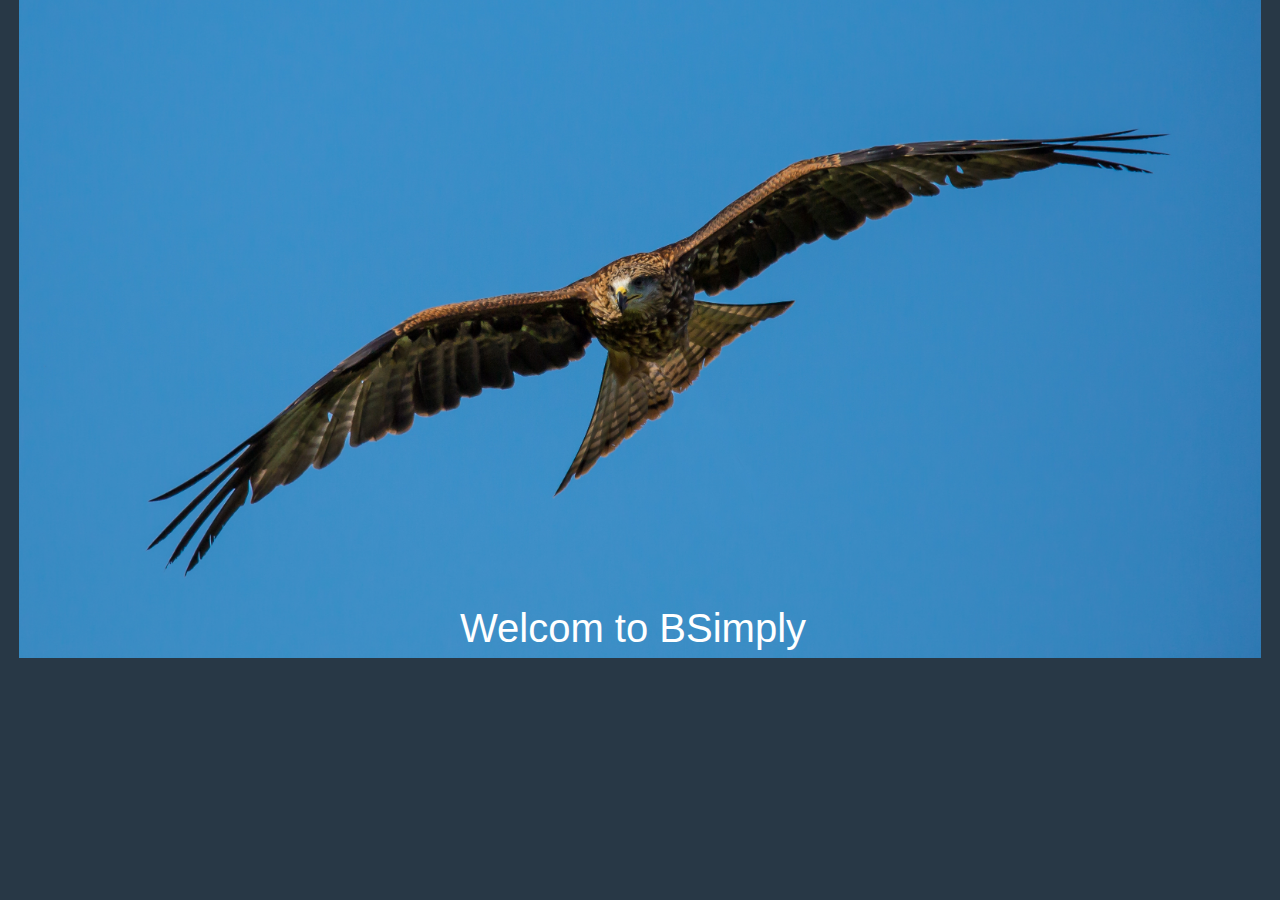
<file: index.html>
<!DOCTYPE>
<html>
<head>
<meta http-equiv="Content-Type" content="text/html; charset=UTF-8">
<meta charset="utf-8">
<meta name="viewport" content="width=device-width, initial-scale=1.0">
<title>BSimply</title>
<link rel="stylesheet" type="text/css" href="css/bootstrap.css"/>
<link rel="stylesheet" type="text/css" href="css/stylesheet.css"/>
<link rel="stylesheet" type="text/css" href="css/highlight.css"/>
<script src="js/highlight.pack.js"></script>
<script>hljs.initHighlightingOnLoad();</script>

</head>

<body>
<div class="container-fluid">

<div class="row">
<div class="col-sm-12">
<img src="img/home_pic.jpg" width="100%"/>
<div style="margin-top:-3rem;"><p style="margin:auto;width:18rem;font-size:2rem;font-family:arial;">Welcom to BSimply</p></div>
</div>
</div>

</div>
</body>
</html>
</file>
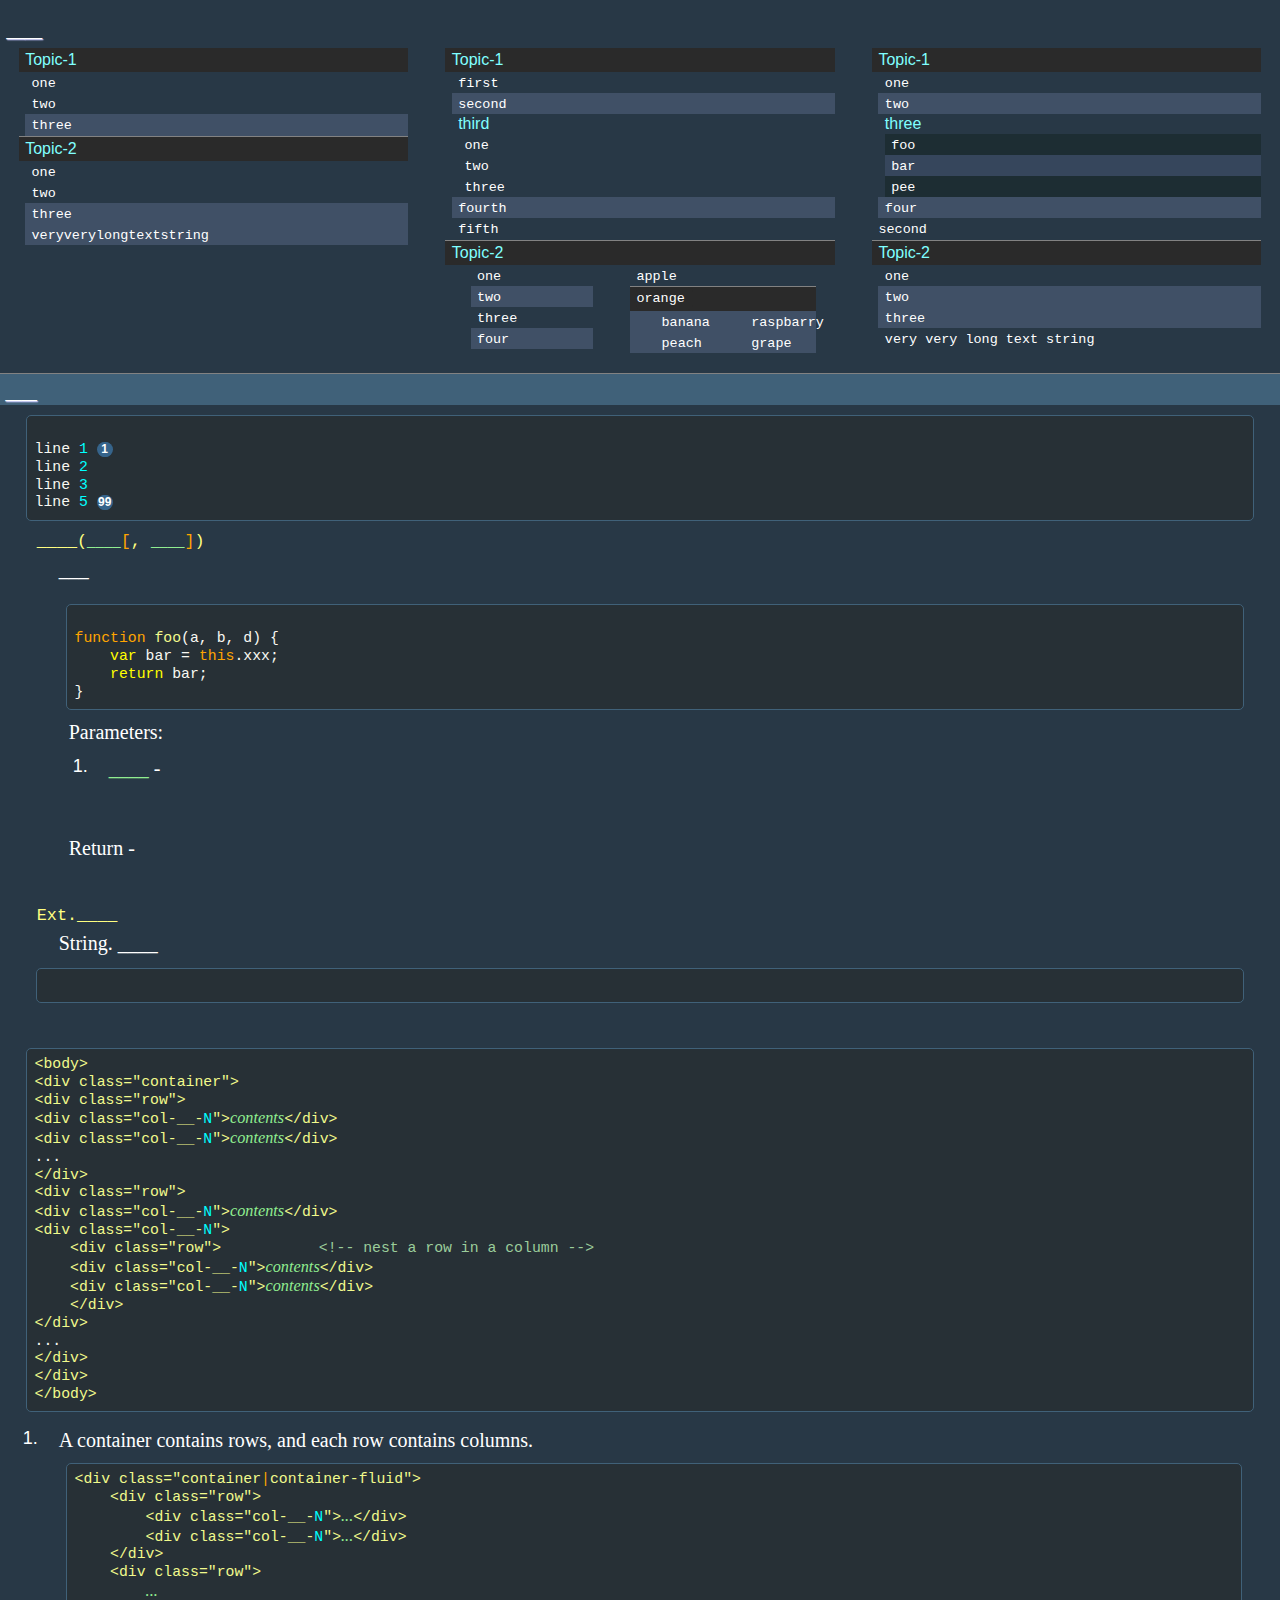
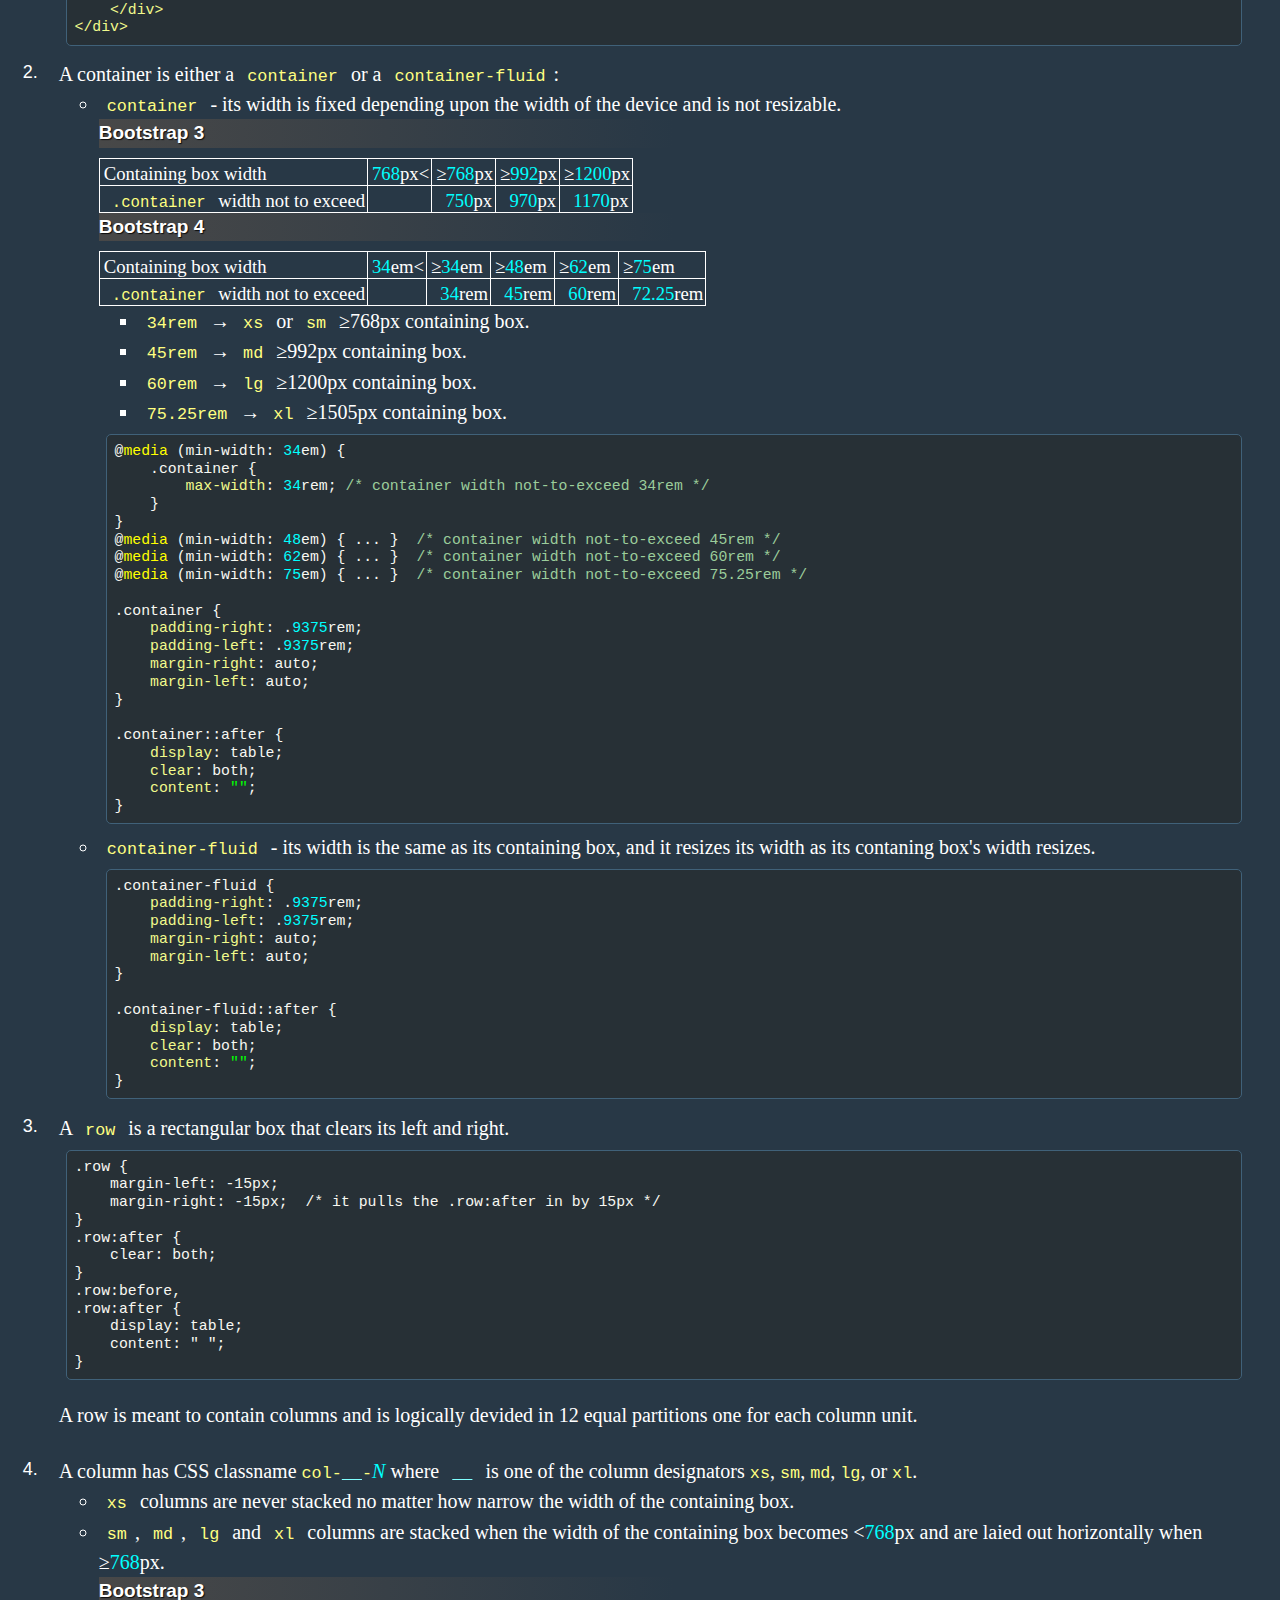
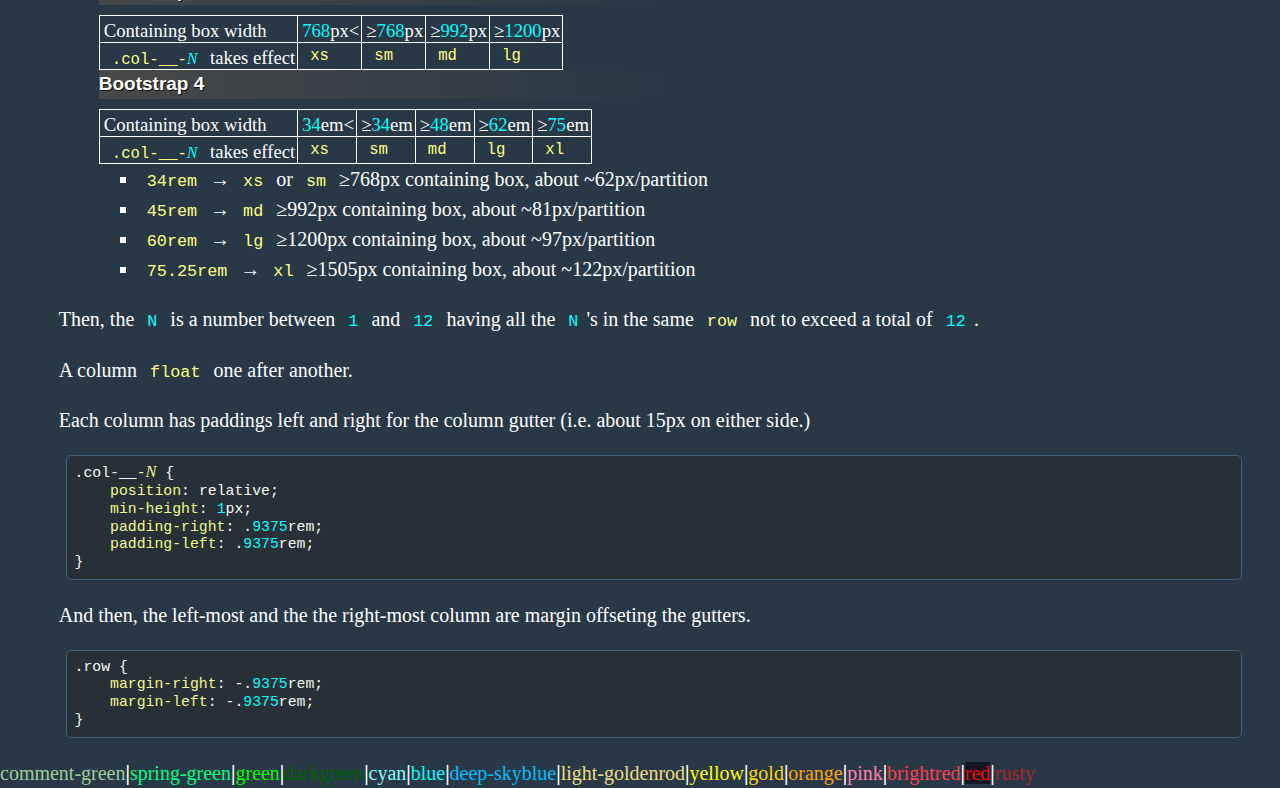
<file: skel.html>
<!DOCTYPE>
<html>
<head>
<meta http-equiv="Content-Type" content="text/html; charset=UTF-8">
<meta charset="utf-8">
<meta name="viewport" content="width=device-width, initial-scale=1.0">
<title>__</title>
<link rel="stylesheet" type="text/css" href="css/bootstrap.css"/>
<link rel="stylesheet" type="text/css" href="css/stylesheet.css"/>
<link rel="stylesheet" type="text/css" href="css/highlight.css"/>
<script src="js/highlight.pack.js"></script>
<script>hljs.initHighlightingOnLoad();</script>

</head>

<body>
<header>__</header>
<div class="container-fluid">

<div class="row toc">
    <div class="col-sm-4">
        <ul>
        <li><a class="topic" href="#__">Topic-1</a>
            <ul>
            <div class="grp">
            <li><a href="#__"><code class="white">one</code></a></li>
            <li><a href="#__"><code class="white">two</code></a></li>
            </div>
            <div class="grp bg-offset">
            <li><a href="#__"><code class="white">three</code></a></li>
            </div>
            </ul>
        </li>
        <li><a class="topic-sep-top" href="#__">Topic-2</a>
            <ul>
            <div class="grp">
            <li><a href="#__"><code class="white">one</code></a></li>
            <li><a href="#__"><code class="white">two</code></a></li>
            </div>
            <div class="grp bg-offset">
            <li><a href="#__"><code class="white">three</code></a></li>
            <li><a href="#__"><code class="white">veryverylongtextstring</code></a></li>
            </div>
            </ul>
        </li>
        </ul>
    </div>
    <div class="col-sm-4">
        <ul>
        <li><a class="topic" href="#__">Topic-1</a>
            <ul>
            <div class="grp">
            <li><a href="#__"><code class="white">first</code></a></li>
            </div>
            <div class="grp bg-offset">
            <li><a href="#__"><code class="white">second</code></a></li>
            </div>
            <div class="grp">
            <li><a href="#__">third</a>
                <ul>
                <li><a href="#__"><code class="white">one</code></a></li>
                <li><a href="#__"><code class="white">two</code></a></li>
                <li><a href="#__"><code class="white">three</code></a></li>
                </ul>
            </li>
            </div>
            <div class="grp bg-offset">
            <li><a href="#__"><code class="white">fourth</code></a></li>
            </div>
            <div class="grp">
            <li><a href="#__"><code class="white">fifth</code></a></li>
            </div>
            </ul>
        </li>
        <li><a class="topic-sep-top" href="#__">Topic-2</a>
            <div class="row">
            <div class="col-sm-5">
            <ul>
            <div class="grp">
            <li><a href="#__"><code class="white">one</code></a></li>
            </div>
            <div class="grp bg-offset">
            <li><a href="#__"><code class="white">two</code></a></li>
            </div>
            <div class="grp">
            <li><a href="#__"><code class="white">three</code></a></li>
            </div>
            <div class="grp bg-offset">
            <li><a href="#__"><code class="white">four</code></a></li>
            </div>
            </ul>
            </div>
            <div class="col-sm-7">
            <ul>
            <div class="grp">
            <li><a href="#__"><code class="white">apple</code></a></li>
            </div>
            <div class="grp bg-offset">
            <li><a class="topic-sep-top" href="#__"><code class="white">orange</code></a>
                <div class="row">
                    <div class="col-sm-6">
                    <ul>
                    <div class="grp">
                    <li><a href="#__"><code class="white">banana</code></a></li>
                    </div>
                    <div class="grp bg-offset">
                    <li><a href="#__"><code class="white">peach</code></a></li>
                    </div>
                    </ul>
                    </div>

                    <div class="col-sm-6">
                    <ul>
                    <div class="grp">
                    <li><a href="#__"><code class="white">raspbarry</code></a></li>
                    </div>
                    <div class="grp bg-offset">
                    <li><a href="#__"><code class="white">grape</code></a></li>
                    </div>
                    </ul>
                    </div>
                </div>
            </li>
            </div>
            </ul>
            </div>
            </div>
        </li>
        </ul>
    </div>
    <div class="col-sm-4">
        <ul>
        <li><a class="topic" href="#__">Topic-1</a>
            <ul>
            <div class="grp">
            <li><a href="#__"><code class="white">one</code></a></li>
            </div>
            <div class="grp bg-offset">
            <li><a href="#__"><code class="white">two</code></a></li>
            </div>
            <div class="grp">
            <li><a href="#__">three</a>
                <ul>
                <div class="grp-2">
                <li><a href="#__"><code class="white">foo</code></a></li>
                </div>
                <div class="grp-2 bg-offset-2">
                <li><a href="#__"><code class="white">bar</code></a></li>
                </div>
                <div class="grp-2">
                <li><a href="#__"><code class="white">pee</code></a></li>
                </div>
                </ul>
            </li>
            </div>
            <div class="grp bg-offset">
            <li><a href="#__"><code class="white">four</code></a></li>
            </div>
            </ul>
        </li>
        <li><a href="#__"><code class="white">second</code></a></li>
        <li><a class="topic-sep-top" href="#__">Topic-2</a>
            <ul>
            <div class="grp">
            <li><a href="#__"><code class="white">one</code></a></li>
            </div>
            <div class="grp bg-offset">
            <li><a href="#__"><code class="white">two</code></a></li>
            <li><a href="#__"><code class="white">three</code></a></li>
            </div>
            <div class="grp">
            <li><a href="#__"><code class="white">very very long text string</code></a></li>
            </div>
            </ul>
        </li>
        </ul>
    </div>
</div>

<div class="clear-all"></div>



















<div class="row">
<div class="col-sm-12">
<a name="__"></a>
<h1>__</h1>
<pre class="js"><code class="js">
line 1 <span class="bubb">1</span>
line 2
line 3
line 5 <span class="bubb nohljs">99</span>
</code></pre>
</div>
</div>





<dl>  <!-- begin-of-dl-top -->


<a name="____"></a>
<dt><code>____(<i class="var">____</i><span class="orange">[</span>, <i class="var">____</i><span class="orange">]</span>)</code></dt>
<dd><p class="nogaptop">___
    </p>
    <pre class="js"><code class="js">
function foo(a, b, d) {
    var bar = this.xxx;
    return bar;
}
</code></pre>
    <dl><dt>Parameters:</dt>
        <dt><ol>
            <li><i class="var">____</i> - </li>
            </ol>
        </dt>
        <br/>
        <dt>Return - 
        </dt>
    </dl>
</dd>
<br/>


<a name="____"></a>
<dt><code>Ext.____</code></dt>
<dd>String.  ____
</dd>
    <pre class="js"><code class="js">
</code></pre>
<br/>

</dl>  <!-- end-of-dl-top -->

<pre class="xml"><code class="xml">&lt;body&gt;
&lt;div class="container"&gt;
&lt;div class="row"&gt;
&lt;div class="col-__-<span class="blue">N</span>"&gt;<i class="var">contents</i>&lt;/div&gt;
&lt;div class="col-__-<span class="blue">N</span>"&gt;<i class="var">contents</i>&lt;/div&gt;
...
&lt;/div&gt;
&lt;div class="row"&gt;
&lt;div class="col-__-<span class="blue">N</span>"&gt;<i class="var">contents</i>&lt;/div&gt;
&lt;div class="col-__-<span class="blue">N</span>"&gt;
    &lt;div class="row"&gt;           &lt;!-- nest a row in a column --&gt;
    &lt;div class="col-__-<span class="blue">N</span>"&gt;<i class="var">contents</i>&lt;/div&gt;
    &lt;div class="col-__-<span class="blue">N</span>"&gt;<i class="var">contents</i>&lt;/div&gt;
    &lt;/div&gt;
&lt;/div&gt;
...
&lt;/div&gt;
&lt;/div&gt;
&lt;/body&gt;
</code></pre>
<ol>
<li>A container contains rows, and each row contains columns.
    <pre class="xml"><code class="xml">&lt;div class="container<span class="orange">|</span>container-fluid"&gt;
    &lt;div class="row"&gt;
        &lt;div class="col-__-<span class="blue">N</span>"&gt;<i class="var">...</i>&lt;/div&gt;
        &lt;div class="col-__-<span class="blue">N</span>"&gt;<i class="var">...</i>&lt;/div&gt;
    &lt;/div&gt;
    &lt;div class="row"&gt;
        <i class="var">...</i>
    &lt;/div&gt;
&lt;/div&gt;
</code></pre>
</li>
<li>A container is either a <code>container</code> or a <code>container-fluid</code>:
    <ul>
    <li><code>container</code> - its width is fixed depending upon the width of the device and
        is not resizable.
        <label class="sub-heading">Bootstrap 3</label>
        <table>
        <tr><td>Containing box width</td>
            <td><span class="blue">768</span>px&lt;</td>
            <td>&ge;<span class="blue">768</span>px</td>
            <td>&ge;<span class="blue">992</span>px</td>
            <td>&ge;<span class="blue">1200</span>px</td>
        </tr>
        <tr><td><code>.container</code> width not to exceed</td>
            <td></td>
            <td>&nbsp;&nbsp;<span class="blue">750</span>px</td>
            <td>&nbsp;&nbsp;<span class="blue">970</span>px</td>
            <td>&nbsp;&nbsp;<span class="blue">1170</span>px</td>
        </tr>
        </table>
        <label class="sub-heading">Bootstrap 4</label>
        <table>
        <tr><td>Containing box width</td>
            <td><span class="blue">34</span>em&lt;</td>
            <td>&ge;<span class="blue">34</span>em</td>
            <td>&ge;<span class="blue">48</span>em</td>
            <td>&ge;<span class="blue">62</span>em</td>
            <td>&ge;<span class="blue">75</span>em</td>
        </tr>
        <tr><td><code>.container</code> width not to exceed</td>
            <td></td>
            <td>&nbsp;&nbsp;<span class="blue">34</span>rem</td>
            <td>&nbsp;&nbsp;<span class="blue">45</span>rem</td>
            <td>&nbsp;&nbsp;<span class="blue">60</span>rem</td>
            <td>&nbsp;&nbsp;<span class="blue">72.25</span>rem</td>
        </tr>
        </table>
        <ul>
        <li><code>34rem</code> &rarr; <code>xs</code> or <code>sm</code> &ge;768px containing box.</li>
        <li><code>45rem</code> &rarr; <code>md</code> &ge;992px containing box.</li>
        <li><code>60rem</code> &rarr; <code>lg</code> &ge;1200px containing box.</li>
        <li><code>75.25rem</code> &rarr; <code>xl</code> &ge;1505px containing box.</li>
        </ul>
        <pre class="css"><code class="css">@media (min-width: 34em) {
    .container {
        max-width: 34rem; <span class="comment-green">/* container width not-to-exceed 34rem */</span>
    }
}
@media (min-width: 48em) { ... }  <span class="comment-green">/* container width not-to-exceed 45rem */</span>
@media (min-width: 62em) { ... }  <span class="comment-green">/* container width not-to-exceed 60rem */</span>
@media (min-width: 75em) { ... }  <span class="comment-green">/* container width not-to-exceed 75.25rem */</span>

.container {
    padding-right: .9375rem;
    padding-left: .9375rem;
    margin-right: auto;
    margin-left: auto;
}

.container::after {
    display: table;
    clear: both;
    content: "";
}
</code></pre>
    </li>
    <li><code>container-fluid</code> - its width is the same as its containing box, and it resizes its
        width as its contaning box's width resizes.
        <pre class="css"><code class="css">.container-fluid {
    padding-right: .9375rem;
    padding-left: .9375rem;
    margin-right: auto;
    margin-left: auto;
}

.container-fluid::after {
    display: table;
    clear: both;
    content: "";
}
</code></pre>
    </li>
    </ul>
</li>
<li>A <code>row</code> is a rectangular box that clears its left and right.
    <pre class="xml"><code class="xml">.row {
    margin-left: -15px;
    margin-right: -15px;  /* it pulls the .row:after in by 15px */
}
.row:after {
    clear: both;
}
.row:before,
.row:after {
    display: table;
    content: " ";
}
</code></pre>

    <p>A row is meant to contain columns and is logically devided in 12 equal partitions one for each
       column unit.</p>
</li>
<li>A column has CSS classname
    <tt>col-<u class="cyan">&nbsp;&nbsp;</u>-</tt><span class="blue"><i>N</i></span> where
    <code><u class="cyan">&nbsp;&nbsp;</u></code> is one of the column designators <tt>xs</tt>,
    <tt>sm</tt>, <tt>md</tt>, <tt>lg</tt>, or <tt>xl</tt>.
    <ul>
    <li><code>xs</code> columns are never stacked no matter how narrow the width of the containing box.</li>
    <li><code>sm</code>, <code>md</code>, <code>lg</code> and <code>xl</code> columns are stacked when the
        width of the containing box becomes &lt;<span class="blue">768</span>px and are laied out
        horizontally when &ge;<span class="blue">768</span>px.
        <label class="sub-heading">Bootstrap 3</label>
        <table>
        <tr><td>Containing box width</td>
            <td><span class="blue">768</span>px&lt;</td>
            <td>&ge;<span class="blue">768</span>px</td>
            <td>&ge;<span class="blue">992</span>px</td>
            <td>&ge;<span class="blue">1200</span>px</td>
        </tr>
        <tr><td><code>.col-__-<i class="var"><span class="blue">N</span></i></code> takes effect</td>
            <td><code>xs</code></td>
            <td><code>sm</code></td>
            <td><code>md</code></td>
            <td><code>lg</code></td>
        </tr>
        </table>
        <label class="sub-heading">Bootstrap 4</label>
        <table>
        <tr><td>Containing box width</td>
            <td><span class="blue">34</span>em&lt;</td>
            <td>&ge;<span class="blue">34</span>em</td>
            <td>&ge;<span class="blue">48</span>em</td>
            <td>&ge;<span class="blue">62</span>em</td>
            <td>&ge;<span class="blue">75</span>em</td>
        </tr>
        <tr><td><code>.col-__-<i class="var"><span class="blue">N</span></i></code> takes effect</td>
            <td><code>xs</code></td>
            <td><code>sm</code></td>
            <td><code>md</code></td>
            <td><code>lg</code></td>
            <td><code>xl</code></td>
        </tr>
        </table>
        <ul>
        <li><code>34rem</code> &rarr; <code>xs</code> or <code>sm</code> &ge;768px containing box,
               about ~62px/partition</li>
        <li><code>45rem</code> &rarr; <code>md</code> &ge;992px containing box, about ~81px/partition</li>
        <li><code>60rem</code> &rarr; <code>lg</code> &ge;1200px containing box, about ~97px/partition</li>
        <li><code>75.25rem</code> &rarr; <code>xl</code> &ge;1505px containing box, about
            ~122px/partition</li>
        </ul>
    </li>
    </ul>

    <p>Then, the <code class="blue">N</code> is a number between
    <code class="blue">1</code> and <code class="blue">12</code> having all the
    <code class="blue">N</code>'s in the same <code>row</code> not to exceed a total of
    <code class="blue">12</code>.

    <p>A column <code>float</code> one after another.</p>

    <p>Each column has paddings left and right for the column gutter (i.e. about 15px on either side.)</p>
    <pre class="css"><code class="css">.col-<u>&nbsp;&nbsp;</u>-<i class="var"><span class="blue">N</span></i> {
    position: relative;
    min-height: 1px;
    padding-right: .9375rem;
    padding-left: .9375rem;
}
</code></pre>

    <p>And then, the left-most and the the right-most column are margin offseting the gutters.</p>
    <pre class="css"><code class="css">.row {
    margin-right: -.9375rem;
    margin-left: -.9375rem;
}
</code></pre>
</li>
</ol>


</div> <!-- end-of container -->

<footer>
<span class="comment-green">comment-green</span><b>|</b><span class="spring-green">spring-green</span><b>|</b><span class="green">green</span><b>|</b><span class="darkgreen">darkgreen</span><b>|</b><span class="cyan">cyan</span><b>|</b><span class="blue">blue</span><b>|</b><span class="deep-skyblue">deep-skyblue</span><b>|</b><span class="light-goldenrod">light-goldenrod</span><b>|</b><span class="yellow">yellow</span><b>|</b><span class="gold">gold</span><b>|</b><span class="orange">orange</span><b>|</b><span class="pink">pink</span><b>|</b><span class="brightred">brightred</span><b>|</b><span class="red">red</span><b>|</b><span class="rusty">rusty</span>
</footer>

</body>
</html>
</file>
<file: css/stylesheet.css>
a:link    { color: #80ffff; }
a:visited { color: #80ffff;  /* #bcff80; */ }
a:hover   { color: #ffc90f; }
a:active  { color: #ff9595; }
a.nol { text-decoration: none; }

/* fonts:
       Verdana, Geneva, sans-serif
       Arial, Helvetica, sans-serif

       Georgia, Times, Times New Roman, serif

   fixed: Monaco, Andale Mono, Courier, Lucida Console, Courier New, monospace
       Windows: Courier New, Lucida Console, Consolas, monospace
       Mac:     Monaco, Courier, Andale Mono, Courier New, monospace
 */
@font-face {
    font-family: Apple Garamond;
    src: url("../fonts/AppleGaramond.ttf");
}


html {
    /* font-size: 20pt; */
    font-family: Apple Garamond; /* , Georgia, Times New Roman, Times, serif; */
    line-height: 1.45em;
}

@media screen and (min-width: 34em) {
    html {
        font-size: 16px;
    }
    .toc {
        line-height: 1.4rem;
    }
}

@media screen and (min-width: 48em) {
    html {
        font-size: 18px;
    }
    .toc {
        line-height: 1.2rem;
    }
}

@media screen and (min-width: 62em) {
    html {
        font-size: 20px;
    }
    .toc {
        line-height: 1rem;
    }
}

@media screen and (min-width: 75em) {
    html {
        font-size: 20px;
    }
    .toc {
        line-height: 0.9rem;
    }
}

body {
    /* font-family inherites from html */
    /* font-size: 1.2em; */     /* relative to html */
    font-family: Georgia, Times New Roman, Times, serif;
    background-color: #283846;    /* #22334d; */  /* #365061; */
    color: #ffffff;
    /* margin-left: 8px; */
    /* margin-right: 8px; */
}

/* overfide bootstrap defined container */
/*
.container {
	padding-left: 0.2em;
	padding-right: 0.2em;
}
*/
.col-md-1,
.col-md-2,
.col-md-3,
.col-md-4,
.col-md-5,
.col-md-6,
.col-md-7,
.col-md-8,
.col-md-9,
.col-md-10,
.col-md-11,
.col-md-12 {
    padding-left: 0;
    padding-right: 0;
}

tfoot {
    /* font-family does not inherite from html */
    /* font-family: Georgia, Times New Roman, Times, serif; */
    font-family: Arial, Helvetica, sans-serif;
    font-size: 1em;     /* relative to html */
}

tbody {
    /* font-family does not inherite from html */
    font-family: /* Georgia, */ Times New Roman, Times, serif;
    font-size: 1.4em;     /* relative to html */
}

ol { counter-reset:li; }
ol>li {
    position:relative; /* Create a positioning context */
    margin:0 4px 0 0; /* Give each list item a left margin to make room for the numbers */
    padding: 6px 8px 0 0; /* Add some spacing around the content */
    list-style: none; /* Disable the normal item numbering */
}
ol>li:before {
    content:counter(li)"."; /* Use the counter as content */
    counter-increment:li; /* Increment the counter by 1 */
    /* li number position and font */
    position:absolute;
    left:-2em;
    font-family: Verdana, Geneva, sans-serif;
    font-size: 0.9em;
}

.follow {
    padding-top: 0;
}

.row.toc {
    font-family: Arial, Helvetica, sans-serif;
    font-size: 0.8em;
    line-height: 1.2em;
}
.row.toc code {
   font-family: Lucida Console, Trebuchet MS, Monaco, Andale Mono, Courier, Courier New, monospace;
}
/*
.toc a,
.toc span {
    margin-left: 10px;
}
*/
code span,
.row.toc code span {
    margin-left: 0;
}

.smaller {
	font-size: 0.85em;
}

.row.toc .row {
    margin-left: 0;
    margin-right: 0;
}

.row.toc .col-md-1:not(:first-child),
.row.toc .col-md-2:not(:first-child),
.row.toc .col-md-3:not(:first-child),
.row.toc .col-md-4:not(:first-child),
.row.toc .col-md-5:not(:first-child),
.row.toc .col-md-6:not(:first-child),
.row.toc .col-md-7:not(:first-child),
.row.toc .col-md-8:not(:first-child),
.row.toc .col-md-9:not(:first-child),
.row.toc .col-md-10:not(:first-child),
.row.toc .col-md-11:not(:first-child),
.row.toc .col-md-12:not(:first-child) {
    border-left: 1px solid #828282;
    /* margin-left: -1px; */
    /* margin-top: 0; */
}
/*
.row.toc .pure-md-1 > ul,
.row.toc .pure-md-2 > ul,
.row.toc .pure-md-3 > ul,
.row.toc .pure-md-4 > ul,
.row.toc .pure-md-5 > ul,
.row.toc .pure-md-6 > ul,
.row.toc .pure-md-7 > ul,
.row.toc .pure-md-8 > ul,
.row.toc .pure-md-9 > ul,
.row.toc .pure-md-10 > ul,
.row.toc .pure-md-11 > ul,
.row.toc .pure-md-12 > ul {
    margin-top: 0;
}
*/

label {
    font-family: Arial Narrow, Helvetica Narrow, Arial, Helvetica, sans-serif;
    font-stretch: condensed;
    font-size: 0.95em;
}
label.sub-heading {
	display: block;
    margin-top: 0.6em3
    padding-left: 4px;
	font-weight: bold;
    background: linear-gradient(to right, #484848, #283846, #283846);
    text-shadow: 1px 1px 1px #0c0c0c;   /* x-offset y-offset blur-size shadow-color */
}

code, tt {
    /* font-family: tahoma, Courier, Courier New, monospace; */
    font-family: Monaco, Andale Mono, Lucida Console, Courier, Courier New, monospace;
    color: #ffff80;
    font-size: 0.84em;
}
/* override bootstrap defined code */
code {
    background-color: inherit;
}

pre {
    /* font-family: Courier, Courier New, monospace; */
    font-family: Monaco, Andale Mono, Lucida Console, Courier, Courier New, monospace;
    border: 1px solid #406179;
    border-radius: 5px;
    margin: 0.5em;
    padding: 0.5em;
    background-color: #273036;    /* #1f3a50; */
    font-size: 0.74em;
    color: #ffff80;
    line-height: 1.2em;
    overflow: auto;
}
.pre-left {
    position: relative;
    float: left;
    margin: 0 3rem 1rem 0;
    z-index: 100
}
.pre-right {
    position: relative;
    float: right;
    margin: 0 0 1rem 3rem;
    z-index: 100
}

.flo-l {
    position: relative;
    float: left;
    margin-right: 2rem;
}

.flo-r {
    position: relative;
    float: right;
    margin-left: 2rem;
}

a:hover code.white,
a:hover code.dim-grey,
a:hover span {
    color: #c0ff3e;  /* #ffa500; */
}
a:hover code.cyan {
    color: #fff68f;  /* #ffa500; */
}
a:hover code.green {
    color: #f0ff70;  /* #ffa500; */
}
a:hover code {
    color: #ff9be7;  /* #ffa500; */
}

/* h1:first-of-type { margin-bottom: 0; } */
h1, h2, h3, h4, h5, header {
    padding-left: 0.2em;
    font-family: Arial Narrow, Helvetica Narrow, Arial, Helvetica, sans-serif;
    font-stretch: condensed;
    font-weight: bold;
}
header { font-size: 1.6em; text-shadow: 1px 1px 1px #c0c0ff; }
h1, h2 {
    font-size: 1.4em; background: #406179; text-shadow: 1px 1px 1px #c0c0ff;
}
h3 { font-size: 1.2em; background: #2c4a6b; text-shadow: 1px 1px 1px #0c0c0c; /* #c0c0ff; */ }
h4 { font-weight: bold; font-style: italic; margin-bottom: 0.3em;}
.h2-nobg {
   font-family: Arial Narrow, Helvetica Narrow, Arial, Helvetica, sans-serif;
   font-stretch: condensed;
   font-weight: bold;
   font-size: 1.1em;
   font-weight: bold;
}

.row .col-xs-12 h1,
.row .col-sm-12 h1,
.row .col-md-12 h1,
.row .col-lg-12 h1,
.row .col-xs-12 h2,
.row .col-sm-12 h2,
.row .col-md-12 h2,
.row .col-lg-12 h2 {
    margin-left: -0.9375rem;
    margin-right: -0.9375rem;
}
.row .col-xs-1:first-child h1,
.row .col-xs-2:first-child h1,
.row .col-xs-3:first-child h1,
.row .col-xs-4:first-child h1,
.row .col-xs-5:first-child h1,
.row .col-xs-6:first-child h1,
.row .col-xs-7:first-child h1,
.row .col-xs-8:first-child h1,
.row .col-xs-9:first-child h1,
.row .col-xs-10:first-child h1,
.row .col-xs-11:first-child h1,
.row .col-sm-1:first-child h1,
.row .col-sm-2:first-child h1,
.row .col-sm-3:first-child h1,
.row .col-sm-4:first-child h1,
.row .col-sm-5:first-child h1,
.row .col-sm-6:first-child h1,
.row .col-sm-7:first-child h1,
.row .col-sm-8:first-child h1,
.row .col-sm-9:first-child h1,
.row .col-sm-10:first-child h1,
.row .col-sm-11:first-child h1,
.row .col-md-1:first-child h1,
.row .col-md-2:first-child h1,
.row .col-md-3:first-child h1,
.row .col-md-4:first-child h1,
.row .col-md-5:first-child h1,
.row .col-md-6:first-child h1,
.row .col-md-7:first-child h1,
.row .col-md-8:first-child h1,
.row .col-md-9:first-child h1,
.row .col-md-10:first-child h1,
.row .col-md-11:first-child h1,
.row .col-lg-1:first-child h1,
.row .col-lg-2:first-child h1,
.row .col-lg-3:first-child h1,
.row .col-lg-4:first-child h1,
.row .col-lg-5:first-child h1,
.row .col-lg-6:first-child h1,
.row .col-lg-7:first-child h1,
.row .col-lg-8:first-child h1,
.row .col-lg-9:first-child h1,
.row .col-lg-10:first-child h1,
.row .col-lg-11:first-child h1,
.row .col-xs-1:first-child h2,
.row .col-xs-2:first-child h2,
.row .col-xs-3:first-child h2,
.row .col-xs-4:first-child h2,
.row .col-xs-5:first-child h2,
.row .col-xs-6:first-child h2,
.row .col-xs-7:first-child h2,
.row .col-xs-8:first-child h2,
.row .col-xs-9:first-child h2,
.row .col-xs-10:first-child h2,
.row .col-xs-11:first-child h2,
.row .col-sm-1:first-child h2,
.row .col-sm-2:first-child h2,
.row .col-sm-3:first-child h2,
.row .col-sm-4:first-child h2,
.row .col-sm-5:first-child h2,
.row .col-sm-6:first-child h2,
.row .col-sm-7:first-child h2,
.row .col-sm-8:first-child h2,
.row .col-sm-9:first-child h2,
.row .col-sm-10:first-child h2,
.row .col-sm-11:first-child h2,
.row .col-md-1:first-child h2,
.row .col-md-2:first-child h2,
.row .col-md-3:first-child h2,
.row .col-md-4:first-child h2,
.row .col-md-5:first-child h2,
.row .col-md-6:first-child h2,
.row .col-md-7:first-child h2,
.row .col-md-8:first-child h2,
.row .col-md-9:first-child h2,
.row .col-md-10:first-child h2,
.row .col-md-11:first-child h2,
.row .col-lg-1:first-child h2,
.row .col-lg-2:first-child h2,
.row .col-lg-3:first-child h2,
.row .col-lg-4:first-child h2,
.row .col-lg-5:first-child h2,
.row .col-lg-6:first-child h2,
.row .col-lg-7:first-child h2,
.row .col-lg-8:first-child h2,
.row .col-lg-9:first-child h2,
.row .col-lg-10:first-child h2,
.row .col-lg-11:first-child h2 {
    margin-left: -0.9375rem;
}
.row .col-xs-1:last-child h1,
.row .col-xs-2:last-child h1,
.row .col-xs-3:last-child h1,
.row .col-xs-4:last-child h1,
.row .col-xs-5:last-child h1,
.row .col-xs-6:last-child h1,
.row .col-xs-7:last-child h1,
.row .col-xs-8:last-child h1,
.row .col-xs-9:last-child h1,
.row .col-xs-10:last-child h1,
.row .col-xs-11:last-child h1,
.row .col-sm-1:last-child h1,
.row .col-sm-2:last-child h1,
.row .col-sm-3:last-child h1,
.row .col-sm-4:last-child h1,
.row .col-sm-5:last-child h1,
.row .col-sm-6:last-child h1,
.row .col-sm-7:last-child h1,
.row .col-sm-8:last-child h1,
.row .col-sm-9:last-child h1,
.row .col-sm-10:last-child h1,
.row .col-sm-11:last-child h1,
.row .col-md-1:last-child h1,
.row .col-md-2:last-child h1,
.row .col-md-3:last-child h1,
.row .col-md-4:last-child h1,
.row .col-md-5:last-child h1,
.row .col-md-6:last-child h1,
.row .col-md-7:last-child h1,
.row .col-md-8:last-child h1,
.row .col-md-9:last-child h1,
.row .col-md-10:last-child h1,
.row .col-md-11:last-child h1,
.row .col-lg-1:last-child h1,
.row .col-lg-2:last-child h1,
.row .col-lg-3:last-child h1,
.row .col-lg-4:last-child h1,
.row .col-lg-5:last-child h1,
.row .col-lg-6:last-child h1,
.row .col-lg-7:last-child h1,
.row .col-lg-8:last-child h1,
.row .col-lg-9:last-child h1,
.row .col-lg-10:last-child h1,
.row .col-lg-11:last-child h1,
.row .col-xs-1:last-child h2,
.row .col-xs-2:last-child h2,
.row .col-xs-3:last-child h2,
.row .col-xs-4:last-child h2,
.row .col-xs-5:last-child h2,
.row .col-xs-6:last-child h2,
.row .col-xs-7:last-child h2,
.row .col-xs-8:last-child h2,
.row .col-xs-9:last-child h2,
.row .col-xs-10:last-child h2,
.row .col-xs-11:last-child h2,
.row .col-sm-1:last-child h2,
.row .col-sm-2:last-child h2,
.row .col-sm-3:last-child h2,
.row .col-sm-4:last-child h2,
.row .col-sm-5:last-child h2,
.row .col-sm-6:last-child h2,
.row .col-sm-7:last-child h2,
.row .col-sm-8:last-child h2,
.row .col-sm-9:last-child h2,
.row .col-sm-10:last-child h2,
.row .col-sm-11:last-child h2,
.row .col-md-1:last-child h2,
.row .col-md-2:last-child h2,
.row .col-md-3:last-child h2,
.row .col-md-4:last-child h2,
.row .col-md-5:last-child h2,
.row .col-md-6:last-child h2,
.row .col-md-7:last-child h2,
.row .col-md-8:last-child h2,
.row .col-md-9:last-child h2,
.row .col-md-10:last-child h2,
.row .col-md-11:last-child h2,
.row .col-lg-1:last-child h2,
.row .col-lg-2:last-child h2,
.row .col-lg-3:last-child h2,
.row .col-lg-4:last-child h2,
.row .col-lg-5:last-child h2,
.row .col-lg-6:last-child h2,
.row .col-lg-7:last-child h2,
.row .col-lg-8:last-child h2,
.row .col-lg-9:last-child h2,
.row .col-lg-10:last-child h2,
.row .col-lg-11:last-child h2 {
    margin-right: -0.9375rem;
}

table {
    font-family: verdana, Arial, Helvetica, sans-serif;
    border-collapse: collapse;
    font-size: 10pt;
    border-color: #ffffff;
    border-width: 1px;
    border-style: solid;
}

table caption {
    padding-left: 4px;
    text-align: left;
    font-family: arial narrow;
    font-size: 1.5em;
    font-weight: bold;
    background: linear-gradient(to right, #484848, #283846, #283846);
    text-shadow: 1px 1px 1px #0c0c0c;   /* x-offset y-offset blur-size shadow-color */
}

th, td {
    padding: 4px 2px 0 4px;
    vertical-align: top;
    text-align: left;
    border-color: #ffffff;
    border-width: 1pt;
    border-style: solid;
}

th {
    font-family: /* verdana, */ Arial, Helvetica, sans-serif;
    font-size: 0.9em;
}

table.nol {
    border-width: 0pt;
}
table.rowgap {
    border-collapse: separate;
    border-spacing: 0 1.5em;
}

th.nol,
td.nol {
    border-width: 0pt;
}

.hanging,
.hang-footnote {
    margin-top: 0;
    margin-bottom: 0;
    margin-left: 1.5em;
    text-indent: -1.5em;
}

.hanging p,
.hang-footnote p {
    margin-left: 0;
    margin-top: 1em;
    text-indent: 0;
}

.hanging dt,
.hang-footnote dt {
    margin-left: 0;
    margin-top: 1em;
    text-indent: 0;
}

.hanging dd,
.hang-footnote dd {
    margin-left: 2em;
    text-indent: 0;
}

.hanging .num:first-child,
.hang-footnote .num:first-child {
   font-family: Arial, sans-serif;
   font-stretch: condensed;
   font-size: 0.9em;
   margin-right: 0.5em;
}

div.indent  { margin-left: 10pt; }
div.indent2 { margin-left: 20pt; }
div.brd-sw {
    border-left: 1px solid #c0c0f0;
    border-bottom: 1px solid #c0c0f0;
}

div.note {
    margin: 4px 10px 4px 20px;
    border: 1px solid #4f4f4f;
    border-radius: 5px;
    background-color: #2a2a15;
    padding: 8px;
    text-indent: 0;
}
div.note ol {
    margin: 0 4px 8px 0;
}
div.note pre {
    margin-right: 20px;
}

li {
    /* margin-top: 6pt; */
}

p {
    margin-top: 1em;
}

.nogaptop {
    margin-top: 0 !important;
    padding-top: 0;
}
p + .nogaptop {
    margin-top: -16px;
    padding-top: 0;
}

.fullrow {
    padding-left: .9375rem;
    padding-right: .9375rem;
}

.var,
i.var,
em.var,
pre.python code.python i.var .hljs-function .hljs-title,
pre.python code.python i.var .hljs-function .hljs-params {
    font-family: Georgia, Times New Roman, Times, serif;
    color: #90ee90;
}

pre.xml code.xml span.css .hljs-class,
pre.xml code.xml span.css .hljs-rules {
    color: #eedd82; /* #ffff00; */
}

pre.xml code.xml .hljs-rule .hljs-value .hljs-hexcolor {
    color: #00ff00;
}

pre.xml code.xml span.blue .hljs-tag .hljs-value {
    color: #00ffff;
}

pre.xml code.xml span.cyan .hljs-tag .hljs-value {
    color: #88ffff;
}

i.times-cyan {
    font-family: Georgia, Times New Roman, Times, serif;
    color: #80ffff;
}
pre i.var {
    font-size: 1.1em;
}

.clearright {
    clear: right;
}

.clear-all {
    clear: both;
}

.bg-contrast {
    background-color: #1a1a1a;
    border: 1px solid #405066;
    padding: 2px;
}

.inline-contrast {
    background-color: #1a1a1a;
    border: 1px solid #405066;
    padding: 3px 0.5em 0;
}

.code-block {
    display: inline-block;
    vertical-align: top;
    margin-top: 0.5em;
    padding: 0 0.5em;
    
}
.L1 { border: 1px solid #4f4f4f; background-color: #2a2a2a; }
.L2 { border: 1px solid #8b6914; background-color: #1c1c1c; }
.L3 { border: 1px solid #8b4513; background-color: #0e0e0e; }
.L4 { border: 1px solid #8b3000; background-color: #000000; }

.grp.bg-offset {
    background-color: #405066;
    padding: 0;
}
.grp:hover,
.grp-2:hover {
    background-color: #232d37;
}
.grp-2 {
    background-color: #1d2d33;
}
.grp-2.bg-offset-2 {
    background-color: #36465c;
    padding: 0;
}

.green { color: #00ff00;  /* #90ee90; */ }
.darkgreen { color: #006400; }
.spring-green { color: #00ff7f; }
.comment-green { color: #9bcd9b; }
.light-green { color: #90ee90; }

.white { color: #ffffff; }
.black { color: #000000; }
.dim-grey { color: #a9a9a9; }

.yellow { color: #ffff00; }
.gold { color: #ffd700; }
.light-goldenrod { color: #eedd82; }
.khaki { color: #eedd82; }

.pink { color: #ff82ab; }
.brightred { color: #ff3e51; }
.red { color: #ff0000; background: #141623; }

.cyan { color: #80ffff; }
.blue { color: #00ffff; }    /* #0000ff; */
.deep-skyblue { color: #00bfff; }
pre.java code.java .cyan .hljs-comment,
pre.python .cyan .hljs-comment,
pre.python code.python .cyan .hljs-comment {
    color: #80ffff;
}

.orange { color: #ffa500; }
.orange2 { color: #ffc90f; }
.rusty { color: #b22222; }
.orange .hljs-function .hljs-params,
.orange .hljs-comment {
    color: #ffa500 !important;
}
.bg-rusty,
.hljs .bg-rusty,
.hljs .bg-rusty .hljs-comment {
    background-color: #b22222;
}

pre code.xml .orange > .hljs-tag,
pre code.xml .orange > .hljs-tag > .hljs-value {
    color: #ffa500;
}

pre code.xml i.cyan > .hljs-tag > .hljs-value {
    font-family: Georgia, Times New Roman, Times, serif;
    font-size: 1.1em;
    color: #80ffff;
}

.sidebar {
    float: right;
    border: 1px solid #698b69;
    background-color: #2f4f4f;
    padding: 4px;
    max-width: 35%;
}
.sidebar-print {
    float: right;
    border: 1px solid #000000;
    background-color: #ffffff;
    padding: 4px;
    max-width: 35%;
}

/* ========================================= */
.row.toc {
    border-bottom: 1px solid #828282;
}

.row.toc ul {
    padding-left: 0; /* 0.4em; */
}

.row.toc ul li {
    list-style-type: none;
    /* margin-top: 0; */
    margin-left: 0.2em;
    padding-left: 0.2em;
}

.row.toc ul li > a,
.row.toc ul li > a > code,
.row.toc ul li > code,
.row.toc ul li > code > a {
    margin-left: 0;
    padding-left: 0;
}

.row.toc ul li a {
    text-decoration: none;
}

.row.toc a.topic,
.row.toc a.topic-sep-top {
    display: block;
    background-color: #2a2a2a;
    line-height: 1.5em;
    /* padding-top: 0.5em; */
    margin-left: -0.4em;   /* cancel the 0.2em defined by the (.row.toc ul li) */
    padding-left: 0.4em;
    /* clear: both; */
}
/*
.row.toc > .col-md-1 > ul > li > a.topic,
.row.toc > .col-md-1 > ul > li > a.topic-sep-top,
.row.toc > .col-md-2 > ul > li > a.topic,
.row.toc > .col-md-2 > ul > li > a.topic-sep-top,
.row.toc > .col-md-3 > ul > li > a.topic,
.row.toc > .col-md-3 > ul > li > a.topic-sep-top,
.row.toc > .col-md-4 > ul > li > a.topic,
.row.toc > .col-md-4 > ul > li > a.topic-sep-top,
.row.toc > .col-md-5 > ul > li > a.topic,
.row.toc > .col-md-5 > ul > li > a.topic-sep-top,
.row.toc > .col-md-6 > ul > li > a.topic,
.row.toc > .col-md-6 > ul > li > a.topic-sep-top,
.row.toc > .col-md-7 > ul > li > a.topic,
.row.toc > .col-md-7 > ul > li > a.topic-sep-top,
.row.toc > .col-md-8 > ul > li > a.topic,
.row.toc > .col-md-8 > ul > li > a.topic-sep-top,
.row.toc > .col-md-9 > ul > li > a.topic,
.row.toc > .col-md-9 > ul > li > a.topic-sep-top,
.row.toc > .col-md-10 > ul > li > a.topic,
.row.toc > .col-md-10 > ul > li > a.topic-sep-top,
.row.toc > .col-md-11 > ul > li > a.topic,
.row.toc > .col-md-11 > ul > li > a.topic-sep-top,
.row.toc > .col-md-12 > ul > li > a.topic,
.row.toc > .col-md-12 > ul > li > a.topic-sep-top {
    margin-left: -0.4em;
    padding-left: 0.4em;
}
*/

.row.toc .col-md-1:not(:first-child) a.topic,
.row.toc .col-md-1:not(:first-child) a.topic-sep-top,
.row.toc .col-md-2:not(:first-child) a.topic,
.row.toc .col-md-2:not(:first-child) a.topic-sep-top,
.row.toc .col-md-3:not(:first-child) a.topic,
.row.toc .col-md-3:not(:first-child) a.topic-sep-top,
.row.toc .col-md-4:not(:first-child) a.topic,
.row.toc .col-md-4:not(:first-child) a.topic-sep-top,
.row.toc .col-md-5:not(:first-child) a.topic,
.row.toc .col-md-5:not(:first-child) a.topic-sep-top,
.row.toc .col-md-6:not(:first-child) a.topic,
.row.toc .col-md-6:not(:first-child) a.topic-sep-top,
.row.toc .col-md-7:not(:first-child) a.topic,
.row.toc .col-md-7:not(:first-child) a.topic-sep-top,
.row.toc .col-md-8:not(:first-child) a.topic,
.row.toc .col-md-8:not(:first-child) a.topic-sep-top,
.row.toc .col-md-9:not(:first-child) a.topic,
.row.toc .col-md-9:not(:first-child) a.topic-sep-top,
.row.toc .col-md-10:not(:first-child) a.topic,
.row.toc .col-md-10:not(:first-child) a.topic-sep-top,
.row.toc .col-md-11:not(:first-child) a.topic,
.row.toc .col-md-11:not(:first-child) a.topic-sep-top,
.row.toc .col-md-12:not(:first-child) a.topic,
.row.toc .col-md-12:not(:first-child) a.topic-sep-top {
}
.row.toc ul li a.topic-sep-top {
    border-top: 1px solid #828282;
    /* margin-top: 0.5em; */
}

section {
    margin-top: 1rem;
    padding: 0; /* 0.5em; */
}

section .row {
    padding-left: 0.9375rem;
    padding-right: 0.9375rem;
}

dl {
    margin: 0 0.5rem;
}

dt {
    font-weight: normal;
}

dd {
    margin-left: 1.5rem
}

span.bubb,
span.bubb .hljs-number{
    color: #ffffff !important;
    background-color: #36648b;
    border-radius: 0.6em;
    -moz-border-radius: 0.6em;
    -webkit-border-radius: 0.6em;
    display: inline-block;
    font-family: Arial, Helvetica, sans-serif;
    font-size: 0.9em;
    font-weight: bold;
    width: 1.2em; 
    line-height: 1.2em;
    text-align: center;
}

.lineb {
    border-bottom: 1px solid #808080;
}
</file>
<file: css/highlight.css>
/*

Dracula Theme v1.2.0

https://github.com/zenorocha/dracula-theme

Copyright 2015, All rights reserved

Code licensed under the MIT license
http://zenorocha.mit-license.org

@author Éverton Ribeiro <nuxlli@gmail.com>
@author Zeno Rocha <hi@zenorocha.com>

*/

.hljs {
  display: block;
  overflow-x: auto;
  padding: 0.5em;
  background: #273036;  /* #282a36; */
}

.hljs-keyword,
.hljs-selector-tag,
.hljs-section,
.hljs-link {
  color: #ffff00;  /* #8be9fd; */
}

.hljs-tag,
.hljs-tag .hljs-name {
  color: #f1fa8c;
}

.hljs-literal,
.hljs-function .hljs-keyword {
  color: #ffa500;
}

.hljs,
.hljs-subst {
  color: #f8f8f2;
}

.hljs-string {
  color: #00ff00;
}

.hljs-number {
  color: #00ffff;
}

.hljs-title,
.hljs-name,
.hljs-type,
.hljs-attribute,
.hljs-symbol,
.hljs-bullet,
.hljs-addition,
.hljs-variable,
.hljs-template-tag,
.hljs-template-variable {
  color: #f1fa8c;
}

.hljs-comment {
  color: #9bcd9b;
}

.hljs-quote,
.hljs-deletion,
.hljs-meta {
  color: #6272a4;
}

.hljs-emphasis {
  font-style: italic;
}
</file>
